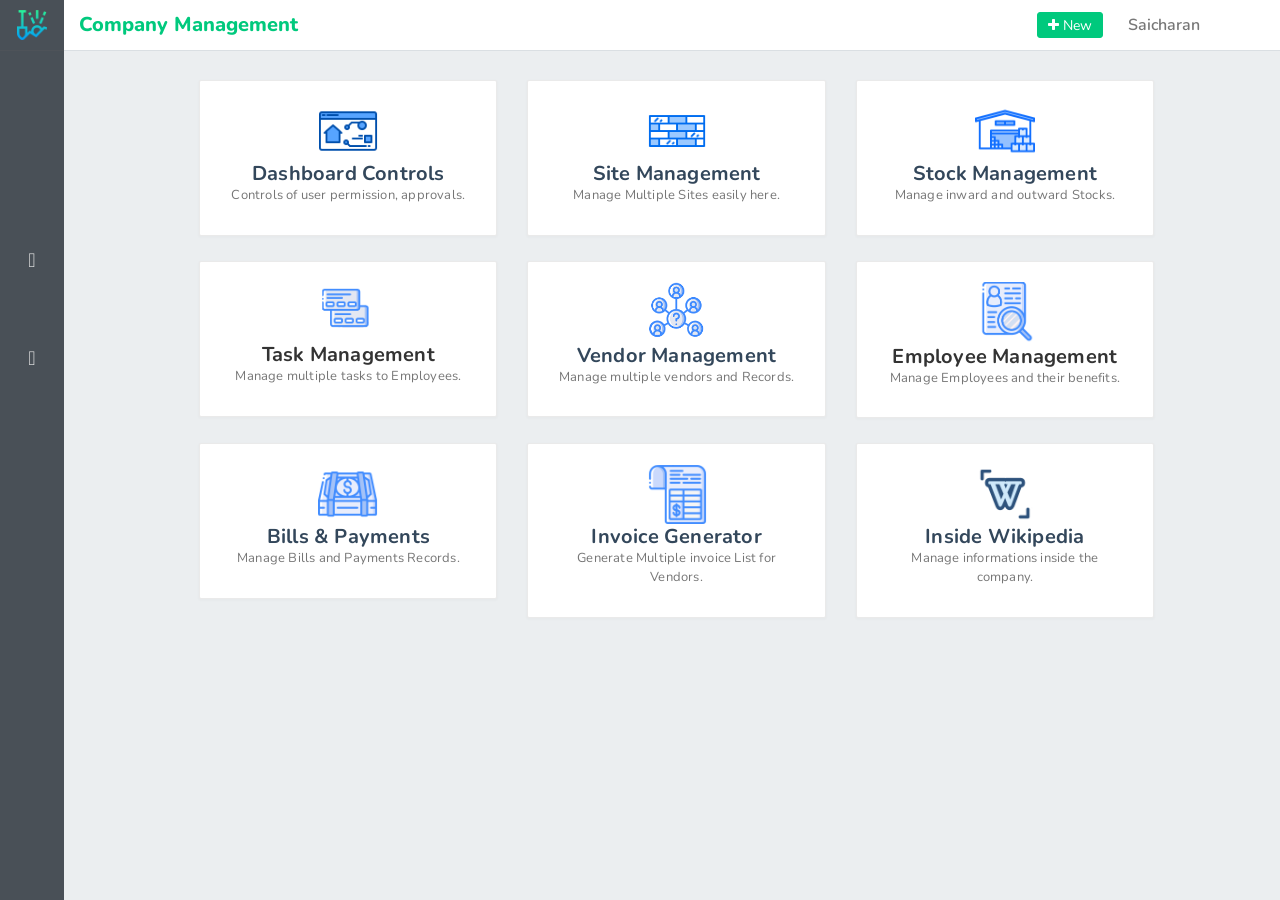
<file: company/index.html>
<!DOCTYPE html>
<html lang="en">

<head>
    <title>Proconst | A Smart Construction Management Software.</title>
    <meta charset="utf-8">
     <meta name="viewport" content="width=device-width, initial-scale=1">
    <link rel="shortcut icon" href="../assets/images/logo.png">
    <link rel="stylesheet" href="https://maxcdn.bootstrapcdn.com/bootstrap/3.4.0/css/bootstrap.min.css">
    <link rel="stylesheet" href="../assets/css/style.css">
    <script src="https://ajax.googleapis.com/ajax/libs/jquery/3.4.0/jquery.min.js"></script>
    <script src="https://maxcdn.bootstrapcdn.com/bootstrap/3.4.0/js/bootstrap.min.js"></script>
    <script src="../assets/js/fonticon.js"></script>
    <link rel="stylesheet" href="https://cdnjs.cloudflare.com/ajax/libs/font-awesome/4.7.0/css/font-awesome.min.css">
    <link href="https://fonts.googleapis.com/css?family=Nunito+Sans|Nunito:400,600,700&display=swap" rel="stylesheet">
</head>

<body>

    <nav class="navbar navbar-default navbar-fixed-top">
        <div class="container-fluid">
            <div class="navbar-header">
                <button type="button" class="navbar-toggle" data-toggle="collapse" data-target="#myNavbar">
                    <span class="icon-bar"></span>
                    <span class="icon-bar"></span>
                    <span class="icon-bar"></span> 
                </button>
                <a class="navbar-brand hidden-xs" href="#"><span>Company Management
          </span> </a>
            </div>
            <div class="collapse navbar-collapse" id="myNavbar">
                
                <ul class="nav navbar-nav navbar-right">
                    <li>
                        <div class="dropdown">
                            <button onclick="myFunction()" class="buttonnew"><i class="fa fa-plus"></i> New</button>
                        </div>
                        <div id="newsite" class="dropdown-content">
                            <a href="../add/employee.html">Add Employee</a>
                            <a href="#">Add Vendors</a>
                            <a href="#">Add Tasks</a>
                            <a href="#">Add Bills</a>
                        </div>
                    </li>
                    <li class="dropdown">
                        <a href="#" class="dropdown-toggle" data-toggle="dropdown">Saicharan</a>
                        <ul class="dropdown-menu">

                            <ul id="pro">
                                <li><a href="">Profile</a>
                                </li>
                                <li><a href="">Settings</a>
                                </li>
                                <li><a href="">logout</a>
                                </li>
                            </ul>
                        </ul>
                    </li>

                </ul>
            </div>
        </div>
    </nav>
         <div id="sidebar">
        <div class="logo">
            <img src="../assets/images/logo.png" class="shape">
        </div>
 <div class="sidebar-menu">
            <ul>
                <li class="active">
                    <center><a data-toggle="tooltip" data-placement="right" title="Analytics" href="index.html"><i class="fas fa-chart-area icons"></i>
                    </a></center>
                </li>
                <li>
                    <center><a data-toggle="tooltip" data-placement="right" title="Ticketing System" href="../sites/"><i class="fas fa-ticket-alt icons"></i>
                   </a> </center>
                </li>
                 <li>
                    <center><a data-toggle="tooltip" data-placement="right" title="Purchase Order" href="../sites/"><i class="fas fa-cash-register icons"></i>
                   </a> </center>
                </li>
                <li >
                    <center><a data-toggle="tooltip" data-placement="right" title="Inventory" href="../stocks/"><i class="fas fa-warehouse icons" ></i></a>
                    </center>
                </li>
                 <li >
                    <center><a data-toggle="tooltip" data-placement="right" title="Organization" href="../company/"><i class="fas fa-sitemap icons" ></i></a>
                    </center>
                </li>
                  <li >
                    <center><a data-toggle="tooltip" data-placement="right" title="Finance Panel" href="../company/"><i class="fas fa-percentage icons" ></i></a>
                    </center>
                </li>
                 <li >
                    <center><a data-toggle="tooltip" data-placement="right" title="Settings" href="../company/"><i class="fas fa-cog icons" ></i></a>
                    </center>
                </li>
            </ul>
        </div>
    </div>
 <div class="companydiv">
     <div class="container2">
                 <div class="row">
                                    <div class="col-md-4">
                                        <div class="compcard">
                                            <img src="../assets/images/company/website.png" class="comicon">
                                            <h4>Dashboard Controls</h4>
                                            <p>Controls of user permission, approvals.</p>
                                        </div>
                                    </div>
                                    <div class="col-md-4">
                                        <div class="compcard">
                                            <img src="../assets/images/company/wall.png" class="comicon">
                                            <h4>Site Management</h4>
                                            <p>Manage Multiple Sites easily here.</p>
                                        </div>
                                    </div>
                                    <div class="col-md-4">
                                        <div class="compcard">
                                             <img src="../assets/images/company/stock.png" class="comicon">
                                            <h4>Stock Management</h4>
                                            <p>Manage inward and outward Stocks.</p>
                                        </div>
                                    </div>
                                    <div class="col-md-4">
                                        <div class="compcard">
                                             <img src="../assets/images/company/tasks.png" class="comicon">
                                            <a href="../tmonitor/"> <h4>Task Management</h4></a>
                                            <p>Manage multiple tasks to Employees.</p>
                                        </div>
                                    </div>
                                    <div class="col-md-4">
                                        <div class="compcard">
                                              <img src="../assets/images/company/work-team.png" class="comicon">
                                            <h4>Vendor Management</h4>
                                            <p>Manage multiple vendors and Records.</p>
                                        </div>
                                    </div>
                         <div class="col-md-4">
                                        <div class="compcard">
                                            <img src="../assets/images/company/employee.png" class="comicon">
                                            <a href="../erecords/"><h4>Employee Management</h4></a>
                                            <p>Manage Employees and their benefits.</p>
                                        </div>
                                    </div>
                                <div class="col-md-4">
                                        <div class="compcard">
                                             <img src="../assets/images/company/money.png" class="comicon">
                                            <h4>Bills & Payments</h4>
                                            <p>Manage Bills and Payments Records.</p>
                                        </div>
                                    </div>
                         <div class="col-md-4">
                                        <div class="compcard">
                                             <img src="../assets/images/company/invoice.png" class="comicon">
                                            <h4>Invoice Generator</h4>
                                            <p>Generate Multiple invoice List for Vendors.</p>
                                        </div>
                                    </div>
                       <div class="col-md-4">
                                        <div class="compcard">
                                             <img src="../assets/images/company/wikipedia.png" class="comicon">
                                            <h4>Inside Wikipedia</h4>
                                            <p>Manage informations inside the company.</p>
                                        </div>
                                    </div>
                                </div>
    </div>
</div>

</body>
<script>
    $(document).ready(function() {
        $('[data-toggle="tooltip"]').tooltip();
    });
</script>
<script>
    function myFunction() {
        document.getElementById("newsite").classList.toggle("show");
    }
    window.onclick = function(event) {
        if (!event.target.matches('.buttonnew')) {
            var dropdowns = document.getElementsByClassName("dropdown-content");
            var i;
            for (i = 0; i < dropdowns.length; i++) {
                var openDropdown = dropdowns[i];
                if (openDropdown.classList.contains('show')) {
                    openDropdown.classList.remove('show');
                }
            }
        }
    }
</script>


</html>
</file>
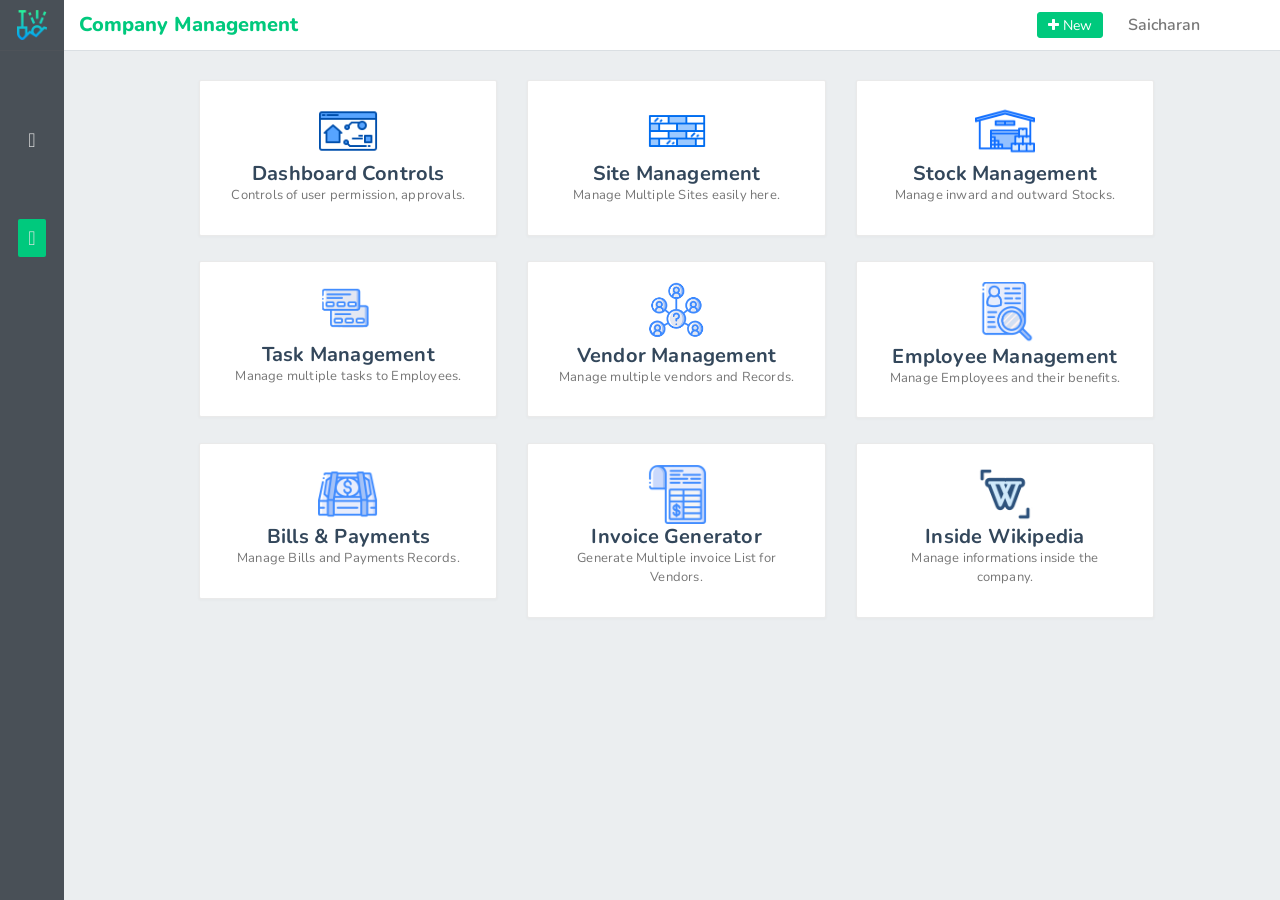
<file: sm/index.html>
<!DOCTYPE html>
<html lang="en">

<head>
    <title>Proconst | A Smart Construction Management Software.</title>
    <meta charset="utf-8">
    <link rel="shortcut icon" href="../assets/images/logo.png">
    <link rel="stylesheet" href="https://maxcdn.bootstrapcdn.com/bootstrap/3.4.0/css/bootstrap.min.css">
    <link rel="stylesheet" href="../assets/css/style.css">
    <script src="https://ajax.googleapis.com/ajax/libs/jquery/3.4.0/jquery.min.js"></script>
    <script src="https://maxcdn.bootstrapcdn.com/bootstrap/3.4.0/js/bootstrap.min.js"></script>
    <script src="../assets/js/fonticon.js"></script>
    <link rel="stylesheet" href="https://cdnjs.cloudflare.com/ajax/libs/font-awesome/4.7.0/css/font-awesome.min.css">
    <link href="https://fonts.googleapis.com/css?family=Nunito+Sans|Nunito:400,600,700&display=swap" rel="stylesheet">
</head>

<body>

    <nav class="navbar navbar-default navbar-fixed-top">
        <div class="container-fluid">
            <div class="navbar-header">
                <button type="button" class="navbar-toggle" data-toggle="collapse" data-target="#myNavbar">
                    <span class="icon-bar"></span>
                    <span class="icon-bar"></span>
                    <span class="icon-bar"></span> 
                </button>
                <a class="navbar-brand hidden-xs" href="#"><span>Company Management
          </span> </a>
            </div>
            <div class="collapse navbar-collapse" id="myNavbar">
                <ul class="nav navbar-nav navbar-right">
                    <li>
                        <div class="dropdown">
                            <button onclick="myFunction()" class="buttonnew"><i class="fa fa-plus"></i> New</button>
                        </div>
                        <div id="newsite" class="dropdown-content">
                            <a href="../add/employee.html">Add Employee</a>
                            <a href="#">Add Vendors</a>
                            <a href="#">Add Tasks</a>
                            <a href="#">Add Bills</a>
                        </div>
                    </li>
                    <li class="dropdown">
                        <a href="#" class="dropdown-toggle" data-toggle="dropdown">Saicharan</a>
                        <ul class="dropdown-menu">

                            <ul id="pro">
                                <li><a href="">Profile</a>
                                </li>
                                <li><a href="">Settings</a>
                                </li>
                                <li><a href="">logout</a>
                                </li>
                            </ul>
                        </ul>
                    </li>

                </ul>
            </div>
        </div>
    </nav>
    <div id="sidebar">
        <div class="logo">
            <img src="../assets/images/logo.png" class="shape">
        </div>
        <div class="sidebar-menu">
            <ul>
                <li>
                    <center><a data-toggle="tooltip" data-placement="right" title="Analytics" href="../index.html"><i class="fas fa-chart-area icons"></i>
                    </a></center>
                </li>
                <li>
                    <center><a data-toggle="tooltip" data-placement="right" title="Ongoing Sites" href="../sites/"><i class="fas fa-building icons"></i>
                   </a> </center>
                </li>
                <li >
                    <center><a data-toggle="tooltip" data-placement="right" title="Current Stocks" href="../stocks/"><i class="fas fa-warehouse icons" ></i></a>
                    </center>
                </li>
                 <li  class="active">
                    <center><a data-toggle="tooltip" data-placement="right" title="Company" href="../company/"><i class="fas fa-desktop icons" ></i></a>
                    </center>
                </li>
            </ul>
        </div>
    </div>
 <div class="companydiv">
     <div class="container2">
                 <div class="row">
                                    <div class="col-md-4">
                                        <div class="compcard">
                                            <img src="../assets/images/company/website.png" class="comicon">
                                            <h4>Dashboard Controls</h4>
                                            <p>Controls of user permission, approvals.</p>
                                        </div>
                                    </div>
                                    <div class="col-md-4">
                                        <div class="compcard">
                                            <img src="../assets/images/company/wall.png" class="comicon">
                                            <h4>Site Management</h4>
                                            <p>Manage Multiple Sites easily here.</p>
                                        </div>
                                    </div>
                                    <div class="col-md-4">
                                        <div class="compcard">
                                             <img src="../assets/images/company/stock.png" class="comicon">
                                            <h4>Stock Management</h4>
                                            <p>Manage inward and outward Stocks.</p>
                                        </div>
                                    </div>
                                    <div class="col-md-4">
                                        <div class="compcard">
                                             <img src="../assets/images/company/tasks.png" class="comicon">
                                            <h4>Task Management</h4>
                                            <p>Manage multiple tasks to Employees.</p>
                                        </div>
                                    </div>
                                    <div class="col-md-4">
                                        <div class="compcard">
                                              <img src="../assets/images/company/work-team.png" class="comicon">
                                            <h4>Vendor Management</h4>
                                            <p>Manage multiple vendors and Records.</p>
                                        </div>
                                    </div>
                         <div class="col-md-4">
                                        <div class="compcard">
                                            <img src="../assets/images/company/employee.png" class="comicon">
                                            <h4>Employee Management</h4>
                                            <p>Manage Employees and their benefits.</p>
                                        </div>
                                    </div>
                                <div class="col-md-4">
                                        <div class="compcard">
                                             <img src="../assets/images/company/money.png" class="comicon">
                                            <h4>Bills & Payments</h4>
                                            <p>Manage Bills and Payments Records.</p>
                                        </div>
                                    </div>
                         <div class="col-md-4">
                                        <div class="compcard">
                                             <img src="../assets/images/company/invoice.png" class="comicon">
                                            <h4>Invoice Generator</h4>
                                            <p>Generate Multiple invoice List for Vendors.</p>
                                        </div>
                                    </div>
                       <div class="col-md-4">
                                        <div class="compcard">
                                             <img src="../assets/images/company/wikipedia.png" class="comicon">
                                            <h4>Inside Wikipedia</h4>
                                            <p>Manage informations inside the company.</p>
                                        </div>
                                    </div>
                                </div>
    </div>
</div>

</body>
<script>
    $(document).ready(function() {
        $('[data-toggle="tooltip"]').tooltip();
    });
</script>
<script>
    function myFunction() {
        document.getElementById("newsite").classList.toggle("show");
    }
    window.onclick = function(event) {
        if (!event.target.matches('.buttonnew')) {
            var dropdowns = document.getElementsByClassName("dropdown-content");
            var i;
            for (i = 0; i < dropdowns.length; i++) {
                var openDropdown = dropdowns[i];
                if (openDropdown.classList.contains('show')) {
                    openDropdown.classList.remove('show');
                }
            }
        }
    }
</script>


</html>
</file>
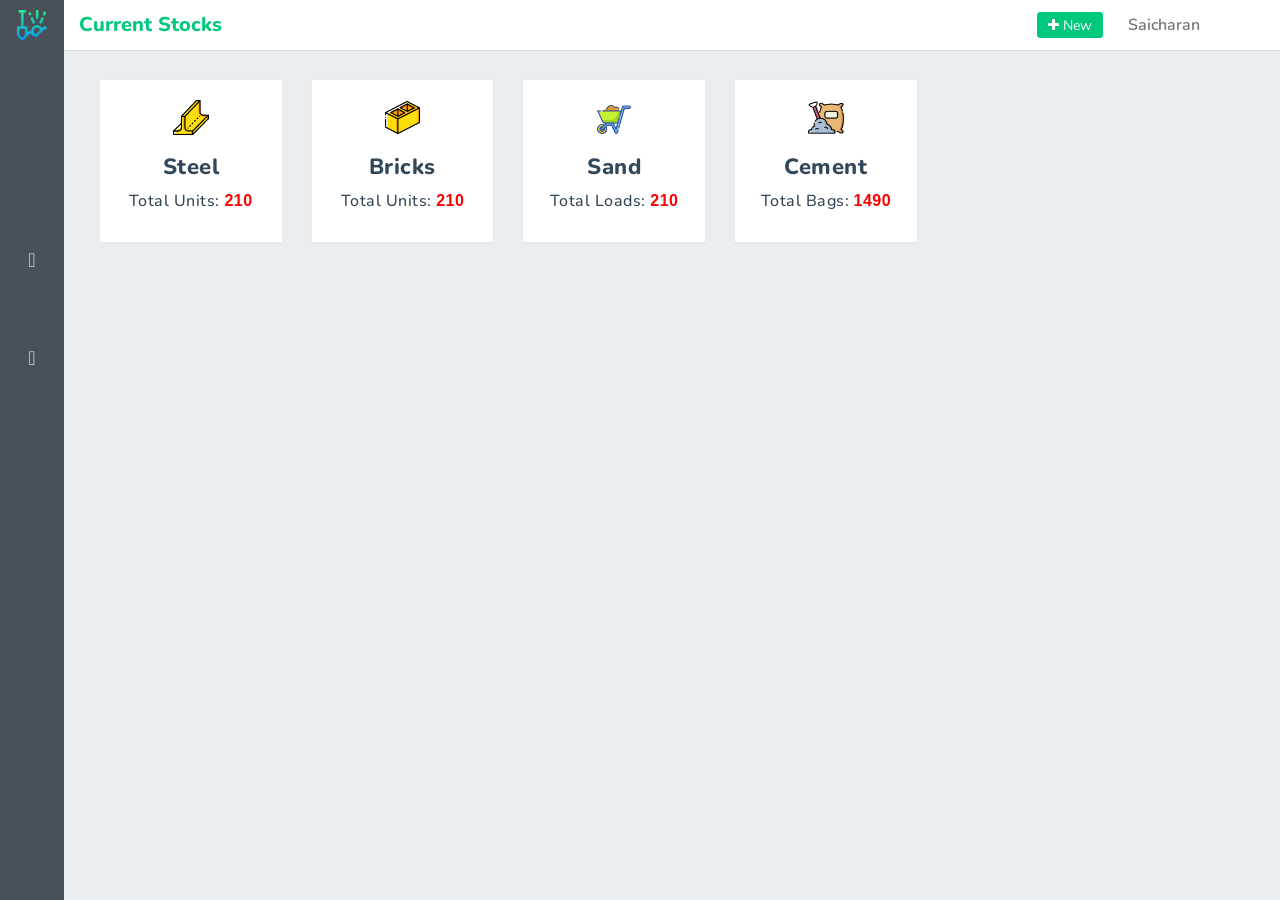
<file: stocks/index.html>
<!DOCTYPE html>
<html lang="en">

<head>
    <title>Proconst | A Smart Construction Management Software.</title>
    <meta charset="utf-8">
    <link rel="shortcut icon" href="../assets/images/logo.png">
    <link rel="stylesheet" href="https://maxcdn.bootstrapcdn.com/bootstrap/3.4.0/css/bootstrap.min.css">
    <link rel="stylesheet" href="../assets/css/style.css">
    <script src="https://ajax.googleapis.com/ajax/libs/jquery/3.4.0/jquery.min.js"></script>
    <script src="https://maxcdn.bootstrapcdn.com/bootstrap/3.4.0/js/bootstrap.min.js"></script>
    <script src="../assets/js/fonticon.js"></script>
    <link rel="stylesheet" href="https://cdnjs.cloudflare.com/ajax/libs/font-awesome/4.7.0/css/font-awesome.min.css">
    <link href="https://fonts.googleapis.com/css?family=Nunito+Sans|Nunito:400,600,700&display=swap" rel="stylesheet">
</head>

<body>

    <nav class="navbar navbar-default navbar-fixed-top">
        <div class="container-fluid">
            <div class="navbar-header">
                <button type="button" class="navbar-toggle" data-toggle="collapse" data-target="#myNavbar">
                    <span class="icon-bar"></span>
                    <span class="icon-bar"></span>
                    <span class="icon-bar"></span> 
                </button>
                <a class="navbar-brand hidden-xs" href="#"><span>Current Stocks </span> </a>
            </div>
            <div class="collapse navbar-collapse" id="myNavbar">
                <ul class="nav navbar-nav navbar-right">
                    <li>
                        <div class="dropdown">
                            <button onclick="myFunction()" class="buttonnew"><i class="fa fa-plus"></i> New</button>
                        </div>
                        <div id="newsite" class="dropdown-content">
                            <a href="#">Product</a>
                            <a href="#">Vendor</a>
                        </div>
                    </li>
                    <li class="dropdown">
                        <a href="#" class="dropdown-toggle" data-toggle="dropdown">Saicharan</a>
                        <ul class="dropdown-menu">

                            <ul id="pro">
                                <li><a href="">Profile</a>
                                </li>
                                <li><a href="">Settings</a>
                                </li>
                                <li><a href="">logout</a>
                                </li>
                            </ul>
                        </ul>
                    </li>

                </ul>
            </div>
        </div>
    </nav>
    <div id="sidebar">
        <div class="logo">
            <img src="../assets/images/logo.png" class="shape">
        </div>
 <div class="sidebar-menu">
            <ul>
                <li class="active">
                    <center><a data-toggle="tooltip" data-placement="right" title="Analytics" href="index.html"><i class="fas fa-chart-area icons"></i>
                    </a></center>
                </li>
                <li>
                    <center><a data-toggle="tooltip" data-placement="right" title="Ticketing System" href="../sites/"><i class="fas fa-ticket-alt icons"></i>
                   </a> </center>
                </li>
                 <li>
                    <center><a data-toggle="tooltip" data-placement="right" title="Purchase Order" href="../sites/"><i class="fas fa-cash-register icons"></i>
                   </a> </center>
                </li>
                <li >
                    <center><a data-toggle="tooltip" data-placement="right" title="Inventory" href="../stocks/"><i class="fas fa-warehouse icons" ></i></a>
                    </center>
                </li>
                 <li >
                    <center><a data-toggle="tooltip" data-placement="right" title="Organization" href="../company/"><i class="fas fa-sitemap icons" ></i></a>
                    </center>
                </li>
                  <li >
                    <center><a data-toggle="tooltip" data-placement="right" title="Finance Panel" href="../company/"><i class="fas fa-percentage icons" ></i></a>
                    </center>
                </li>
                 <li >
                    <center><a data-toggle="tooltip" data-placement="right" title="Settings" href="../company/"><i class="fas fa-cog icons" ></i></a>
                    </center>
                </li>
            </ul>
        </div>
    </div>
 <div class="stockdiv">

        <div class="row">
            <div class="col-md-2 col-sm-6">
                <div class="stock-card">
                    <img src="../assets/images/stocks/beam.png" class="center">
                    <h3>Steel</h3> 
                    <p>Total Units: <span>210 </span>
                    </p>
                </div>
            </div>
            <div class="col-md-2 col-sm-6">
                <div class="stock-card">
                    <img src="../assets/images/stocks/block.png" class="center">
                    <h3>Bricks</h3> 
                    <p>Total Units: <span>210 </span>
                    </p>
                </div>
            </div>
            <div class="col-md-2 col-sm-6">
                <div class="stock-card">
                    <img src="../assets/images/stocks/wheelbarrow.png" class="center">
                    <h3>Sand</h3> 
                    <p>Total Loads: <span>210 </span>
                    </p>
                </div>
            </div>
            <div class="col-md-2 col-sm-6">
                <div class="stock-card">
                    <img src="../assets/images/stocks/cement.png" class="center">
                    <h3>Cement</h3> 
                    <p>Total Bags: <span>1490 </span>
                    </p>
                </div>
            </div>
    
        </div>
    </div>


</body>
<script>
    $(document).ready(function() {
        $('[data-toggle="tooltip"]').tooltip();
    });
</script>
<script>
    function myFunction() {
        document.getElementById("newsite").classList.toggle("show");
    }
    window.onclick = function(event) {
        if (!event.target.matches('.buttonnew')) {
            var dropdowns = document.getElementsByClassName("dropdown-content");
            var i;
            for (i = 0; i < dropdowns.length; i++) {
                var openDropdown = dropdowns[i];
                if (openDropdown.classList.contains('show')) {
                    openDropdown.classList.remove('show');
                }
            }
        }
    }
</script>


</html>
</file>
<file: assets/css/style.css>
/*navbar*/
body
{
        background-color: #ebeef0;
    overflow-x: hidden;
}
/* width */
::-webkit-scrollbar {
  width: 10px;
}

/* Track */
::-webkit-scrollbar-track {
  background: #f1f1f1; 
}
 
/* Handle */
::-webkit-scrollbar-thumb {
  background: #888; 
}

/* Handle on hover */
::-webkit-scrollbar-thumb:hover {
  background: #555; 
}
.navbar-fixed-top
{
    background: #fff;
    margin: 0!important;
    position: fixed;
    top: 0;
    left: 64px;
    right: 0;
    z-index: 2;
    font-family: 'Nunito', sans-serif;
    border-bottom: 1px solid #dadfe3;
    border-top: none;
    height: 51px;
}
a {
    color: transparent;
    text-decoration: none;
}
.logo
{
    padding: 10px 0;
    border-bottom: 1px solid #4e5359    ;
    cursor: pointer;
}
.preview
{
    border: 1.5px dashed #cfcfcf;
    padding:5px 15px;
    max-width:500px;
    width:100%;
    position: fixed;
    background-color:#ffffff;
}
.preview h3{
    text-align:center !important;
}
.shape {
    display: block;
    margin-right: auto;
    margin-left: auto;
    max-width:30px;
}
.navbar-brand
{
font-size:20px;
font-weight:700;
}
.navbar-brand span
{ 
    color:#00c97d;
     font-weight:800;
}
.navbar-nav>li>a
{
  font-weight:600;
font-size:16px;
    padding:15px 25px;
    padding
}
.navbar-nav>li>a:hover{
    color:#00c97d !important;
}
.navbar-default .navbar-toggle {
    border-color: transparent;
}
.navbar-default .navbar-toggle:focus, .navbar-default .navbar-toggle:hover {
    background-color: transparent;
}
.navbar-default .navbar-nav>.open>a, .navbar-default .navbar-nav>.open>a:focus, .navbar-default .navbar-nav>.open>a:hover {
    color: #000000;
    background-color: transparent;
}
ul#pro li
{
   list-style: none;
    margin-left:-20px !important;  
      padding:8px 0px !important;
}
ul#pro li a
{
   font-family: 'Nunito', sans-serif;
    font-size:16px !important;
    cursor:pointer;
    color:#000000;
    text-decoration: none;
}
ul#pro li a:hover{
    color:#00c97d;
}

#sidebar i {
    font-size: 25px;
    color: #fff;
    padding: 5px;
    vertical-align: middle;
    line-height: 38px;
}
.container2
{
    margin-left:8%;
    margin-right:15%;
}
.container3
{
    margin-left:0%;
    margin-right:2.5%;
}
.dropdown {
  position: relative;
  display: inline-block;
   
}
.leftmargin
{
    border-left:1px solid #c9c9c9 !important;
}
.pad
{
    margin:10px;
}
.dropdown-content {
     top: 48px;
    left: 0;
    -webkit-animation-duration: .2s;
    animation-duration: .2s;
    animation-timing-function: ease-out;
  display: none;
    float: left;
    padding: 5px 0;
    margin: 2px 0 0;
    font-size: 14px;
    text-align: left;
  position: absolute;
  background-color: #ffffff;
  min-width: max-content;
  overflow: auto;
    border: 1px solid rgba(0,0,0,.15);
  z-index: 1;
}

.dropdown-content a {
  color: black;
  padding: 8px 15px;
  text-decoration: none;
  display: block;
}

.dropdown a:hover {background-color: #ddd;}

.show {display: block;}
.dropdown-menu
{
   transition: transform .3s,width .3s,height .3s,-webkit-transform .3s;
    width:100%;
    min-width: 100px;
    padding:10px;
    box-shadow: 0 0 50px rgba(0,0,0,.10);
}
.dropdown-menu>li>a {
    display: block;
    padding: 10px 20px;
    clear: both;
    font-size:16px;
    font-weight: 400;
    line-height: 1.42857143;
    color: #333;
    white-space: nowrap;
}
ul.nav li.dropdown:hover > ul.dropdown-menu {
    display: block;    
 z-index: 300;
    left: -10%;
    top: 50px;
    margin-left:60px;
    border:none;
    opacity: 1;
    font-size:16px;
    -ms-transform: translateX(-50%) translateY(0);
    transform: translateX(-50%) translateY(0);
    max-height: none;
    overflow: visible;
}
.dropdown-menu:before {
     content: '';
    position: absolute;
    width: 14px;
    height: 0;
    border: 7px solid transparent;
    border-bottom: 7px solid #fff;
    top: -14px;
    left: 60%;
    -ms-transform: translateX(-50%);
    transform: translateX(-50%);
}

.dropdown-menu:after {
    content: '';
    position: absolute;
    width: 14px;
    height: 0;
    border: 7px solid transparent;
    border-bottom: 7px solid #fff;
    top: -14px;
    left: 60%;
    -ms-transform: translateX(-50%);
    transform: translateX(-50%);
}

/*navbar ended*/

/*sidebar*/
#sidebar {
    background: #495057 ;
    z-index: 881;
    width: 64px;
    height: 100vh!important;
    position: fixed;
    top: 0;
    left: 0;
}
.main-wrapper {
    position: absolute;
    left: 66px;
    right: 0;
    bottom: 0;
    top: 51px;
    overflow: auto;
    background-color: #ebeef0;
    min-width: 800px;
}
.sidebar-menu ul li
{
    text-align: center;
    position: relative !important;
    margin: 20px 0;
    margin-left:-40px;
}
#sidebar .icons {
    font-size: 20px;
    color: #e6e6e6;
    border-radius:2px;
    padding:0px 10px;
    display: inline-block;
}
.icons:hover
{
    background-color: #57595b;
    padding:5px 10px;
}
#sidebar .sidebar-menu li active, #sidebar .sidebar-menu li.active .icons {
    background-color: #00c97d;
    padding:0px 10px;
}

.sidebar-menu ul li:first-child
{
    padding-top:10px;
}

/*sidebar ended*/

/*buttons*/
.buttonadd {
  background-color:#00c97d; 
  border: none;
   margin-top:8px;
  color: white;
  padding: 5px 10px;
  text-align: center;
  text-decoration: none;
  display: inline-block;
  font-size: 17px;
    font-weight:700;
}
.addbutton {
  background-color:#00c97d; 
  border: none;
   margin-top:8px;
  color: white;
  padding: 5px 10px;
  text-align: center;
  text-decoration: none;
  display: inline-block;
  font-size: 15px;
    font-weight:400;
}
.featurebutton {
  background-color:#ffffff; 
  border-radius:2px;
   margin:4px 0px;
    border: 1px solid #e7e7e7;
  color: black;
  padding: 5px 10px 5px 5px;
  text-align: center;
font-family: 'Nunito', sans-serif;
  text-decoration: none;
  display: inline-block;
  font-size: 12.5px;
    font-weight:600;
}
.exportbutton
{
    background-color:#ffffff; 
  border-radius:2px;
   margin:0px 0px 2px 0px;
    margin-right:5px;
    border: 1px solid #e7e7e7;
  color: black;
  padding: 8px 10px;
  text-align: center;
font-family: 'Nunito', sans-serif;
  text-decoration: none;
  display: inline-block;
  font-size: 12.5px;
    font-weight:600;
}
.buttonnew {
  background: #00c97d;
    color: #fff!important;
    border: 1px solid #00c97d;
    padding: 5px 10px;
    border-radius:3px;
    line-height: 13px;
    margin-left: 10px;
    margin-top: 12px;
    -webkit-font-smoothing: initial!important;
}
.buttonedit
{
padding:2px 10px; 
    background-color: white;
    border: 1px solid #00c97d; 
}
.activestatus, .openedstatus {
    border: 1px solid #58c989;
    background-color: #f2fff8;
    color: #58c989;
    font-size: 12px;
    border-radius: 2px;
    padding: 1px 3px;
    display: inline-block;
    min-width: 58px;
    text-align: center;
}

.pausedstatus, .pendingstatus {
    border: 1px solid #FFDCA7;
    background-color: #FFF9F0;
    color: #FF9D00;
    font-size: 12px;
    border-radius: 2px;
    padding: 1px 3px;
    display: inline-block;
    min-width: 58px;
    text-align: center;
}
.endedstatus, .closedstatus
{
  border: 1px solid #ffa8b2;  
  background-color: #fff2f6;
    color: #ff0026;
    font-size: 12px;
    border-radius: 2px;
    padding: 1px 3px;
    display: inline-block;
    min-width: 58px;
    text-align: center;  
}

/*button ended*/

/*icon sizes*/
.smallicon
{
    margin:2px 5px;
    max-width:10px;
}
.smallimg
{
  max-width:150px;  
}
.smallest
{
  font-size:12px; 
}
/*icon sizes ended*/

#features
{
  margin:8px 10px;  
}
.right
{
    float:right;
}

/*Tooltip css*/

.tooltip-inner {
    min-width: max-content;
    width:100% !important;
    padding:5px;
    color: #fff;
    margin-left:-8px;
    font-size:14px;
     font-family: 'Nunito', sans-serif;
    background-color: #000;
    border-radius: 4px;
}
.tooltip.right .tooltip-arrow {
    top: 50%;
    left:-9%;
    margin-top: -5px;
    border-width: 5px 5px 5px 0;
    border-right-color: #000;
}
/*tooltip ended*/


/*Preloader*/

#preloader {
  position: fixed;
  top: 0;
  left: 0;
  right: 0;
  bottom: 0;
  background-color: #fff;
  /* change if the mask should have another color then white */
  z-index: 99;
  /* makes sure it stays on top */
}

#preloaderdiv {
  width: 200px;
  height: 200px;
  position: absolute;
  left: 50%;
  top: 50%;
  background-image: url(../images/loader.gif);
  background-repeat: no-repeat;
  background-position: center;
  margin: -100px 0 0 -100px;
  /* is width and height divided by two */
}


/*preloader ended*/

.center {
    display: block;
    margin-left: auto;
    margin-right: auto;
    width: 25%;
}
.main
{
    margin-top:50px;
    padding:20px;
    right: 0;
    bottom: 0;
    top: 51px;
    margin-left:64px;
    overflow: auto;
    background-color: #ebeef0;
     font-family: 'Nunito', sans-serif;  
    min-width: 800px;
}
.sitesdiv, .stockdiv, .companydiv, .employeediv
{
   margin-top:50px;
    margin-left:80px;
    padding:20px;
    width:100%;
    right: 0;
    bottom: 0;
    top: 51px;
    overflow: auto;
    background-color: #ebeef0;
    color:#33475B;
     font-family: 'Nunito', sans-serif;  
    min-width: 800px;
}
.erecdiv
{
   margin-top:50px;
    padding:20px;
    margin-left:80px;
    width:100%;
    right: 0;
    bottom: 0;
    top: 51px;
    overflow: auto;
    background-color: #ebeef0;
     font-family: 'Nunito', sans-serif;  
    min-width: 800px;
}
.ticketdiv, .porderdiv
{
 margin-top:-5px !important;
    margin-left:63px;
    padding:5px 20px;
    width:100%;
    right: 0;
    bottom: 0;
    top: 51px;
    overflow: auto;
    background-color: #ebeef0;
    color:#33475B;
     font-family: 'Nunito', sans-serif;  
    min-width: 800px;   
}
.site-card, .stock-card{
    background-color: #fff;
    border-radius: 0px;
    padding:20px 20px;
    margin-top:10px;
     width:100%;
    position: relative;
    box-shadow: 0 1px 2px 1px rgba(24,24,24,.02);
    cursor: pointer;
}
.pcard
{
 background-color: #fff;
    border-radius: 0px;
    padding:20px 20px;
    margin-top:10px;
    margin-left:-15px;
     width:100%;
    position: relative;
    box-shadow: 0 1px 2px 1px rgba(24,24,24,.02);
    cursor: pointer;   
}
.spancolor
{
    color:#ff0000;
}
.medimage
{
    max-width:400px;
    max-height:200px;
    width:100% !important;
}
.middle
{
    display:inline;
    float:right !important;
    position:fixed;
    margin-top:20%;
}
.filters
{
    position:fixed;
    max-width: 200px;
    padding:10px;
    max-height:100vh;
    height:100%;
    background-color:#f9f9f9;
     border-left: 1px solid #dadfe3;
}
.bottombar
{
    margin-top:50px;
    margin-left:50px;
    min-width: 1200px !important;
    width:100%;
    padding: 7px 0;
    border-bottom: 1px solid #f2f2f2;
    background-color: #f9f9f9;
    height: 48px;
    font-size: 14px;
    cursor: default;
    color: rgba(0,0,0,.87);
    letter-spacing: 1px;
}
.navbar-right
{
    margin-right:40px !important;
}
.ticketbar
{
    margin-top:50px;
    margin-left:50px;
    min-width: 1200px !important;
    width:100%;
    padding: 7px 0;
    border-bottom: 1px solid #f2f2f2;
    background-color: #f9f9f9;
    height: 48px;
    font-size: 14px;
    cursor: default;
    color: rgba(0,0,0,.87);
    letter-spacing: 1px;
}
.botnav>li>a
{
    font-family: 'Nunito', sans-serif; 
    font-weight:600;
    color: rgba(0,0,0,.54);
    letter-spacing: 0.2px;
    line-height:20px;
}
.nav>li>a:focus, .nav>li>a:hover {
    text-decoration: none;
    background-color: transparent;
}
.botnav
{
    margin-top:-10px;
    padding:0px 15px;
}
.botnav a:hover{
   color:#00c97d;
}
.botnav li.active{
     border-bottom:2px solid #00c97d;
}
.comicon
{
    max-width:60px;
     display: block;
    margin-left: auto;
    margin-right: auto;
}
.site-card h3, .stock-card h3{
    font-weight:800;
    text-align: center;
    font-size:22px;
    font-family: 'Nunito', sans-serif;
    letter-spacing: 0.5px;
}
.employeediv h3
{
     font-weight:800;
    text-align: left;
    font-size:22px;
    font-family: 'Nunito', sans-serif;
    letter-spacing: 0.5px;
}
.site-card p, .stock-card p, .filters h4{
    font-weight:500;
    text-align: center;
    font-size:16px;
   font-family: 'Nunito', sans-serif;
    letter-spacing: 0.5px;
}
.stock-card p span {
    font-weight: 700;
    text-align: center;
    font-size: 16px;
    font-family: 'Open Sans', sans-serif;
    letter-spacing: 0.5px;
    color: red;
}
.preview p{
    font-weight:600;
    text-align: left;
    padding:10px 0px;
    font-size:16px;
   font-family: 'Nunito', sans-serif;
    letter-spacing: 0.5px;
}
.fa-plus-square {
    float: center !important;
    font-size: 50px !important;
    color: #00c97d;
    padding-top: 29%;
    padding-left: 43%;
}
.nopadding {
   padding: 2px !important;
   margin: 0px;
}
.main h3
{
  font-family: 'Nunito', sans-serif;  
    font-weight:700;
    color:#33475B;
    font-size:26px;
}
.main p
{
    font-size:16px;
    color:#33475B;
    color: rgba(0,0,0,.54);
}
input[type=text], input[type=email], input[type=password], input[type=number]  {
    width: 80%;
    padding: 12px 20px;
    min-height: 45px;
    margin: 8px 0;
    color: #000000;
    border: 1px solid #DBDFE3;
    box-sizing: border-box;
    background-color: #ffffff;
    font-family: 'Nunito', sans-serif;
}
input[type=checkbox]
{
   border: 1px solid #DBDFE3;
    box-sizing: border-box;
    padding:5px;
    background-color: #ffffff !important;
    font-family: 'Nunito', sans-serif; 
}
.controls {
    margin-top: 10px;
    border: 1px solid transparent;
    background-color: #E2E2E2;
    box-sizing: border-box;
    -moz-box-sizing: border-box;
    height: 40px;
    outline: none;
    font-family: 'Nunito', sans-serif;
}
.editcontrol
{
     margin-top: 10px;
    border: none !important;
    background-color:transparent;
    box-sizing: border-box;
    -moz-box-sizing: border-box;
    height: 10px !important;
    outline: none;
    font-family: 'Nunito', sans-serif;
}
.editedcontrol
{
    width:80% !important;
     margin-top: 10px;
    border: none !important;
    background-color:transparent;
    box-sizing: border-box;
    -moz-box-sizing: border-box;
    height: 10px !important;
    outline: none;
    font-family: 'Nunito', sans-serif;
}
.selectit {
    width: 80%;
    min-height: 45px;
    padding: 12px 20px;
    margin: 8px 0;
   font-family: 'Nunito', sans-serif;
 border: 1px solid #DBDFE3;
    box-sizing: border-box;
    background-color: #ffffff;
}
.filterselect {
    width: 100%;
    min-height: 10px;
    padding: 5px 10px;
    margin: 8px 0;
    font-family: 'Nunito', sans-serif;
    border: 1px solid #DBDFE3;
    box-sizing: border-box;
    background-color: #ffffff;
}
.purchaseselect {
    width: 100%;
    min-height: 10px;
    padding: 5px 10px;
    margin: 8px 0;
    font-family: 'Nunito', sans-serif;
    border: 1px solid #DBDFE3;
    box-sizing: border-box;
    background-color: #ffffff;
}
.purchaseinput  {
    width: 100% !important;
    padding: 10px 20px !important;
    min-height: 40px !important;
    margin: 8px 0;
    color: #000000;
    border: 1px solid #DBDFE3;
    box-sizing: border-box;
    background-color: #ffffff;
    font-family: 'Nunito', sans-serif;
}
.textarea {
    width: 80%;
    padding: 12px 20px;
    min-height: 45px;
    margin: 8px 0;
    min-height: 100px;
    color: #000000;
    border: 1px solid #DBDFE3;
    box-sizing: border-box;
    background-color: #ffffff;
}
.ticketinput
{
 width: 100%;
    min-width:200px;
    min-height: 20px !important;
    padding: 8px 20px !important;
    margin: 8px 0;
   font-family: 'Nunito', sans-serif;
 border: 1px solid transparent !important;
    box-sizing: border-box;
    background-color: #ffffff;   
}
.dot {
  height: 10px;
  width: 10px;
  background-color: #FFBF00;
  border-radius: 50%;
  display: inline-block;
}
.full
{
    width:80%;
}
.extrafull
{
    width:100%;
}
label {
    display: inline-block;
    max-width: 100%;
   margin-top:10px;
    font-size:13px;
    margin-bottom: 0;
    font-weight: 700;
}
.pcard p span
{
    color:#00C97D;
}
.pcard p
{
    font-weight:800;
     font-family: 'Nunito', sans-serif;
    line-height:20px;
}
.top
{
    margin-top:20px;
}
.newcard {
    margin-top:10px;
    background-color: #fff;
    border-radius: 2px;
    padding: 20px 25px;
    position: relative;
    border:1px solid #cfcfcf;
    box-shadow: 0 1px 2px 1px rgba(24,24,24,.02);
    margin-bottom: 15px;
    cursor: pointer;
}
.metricscard  {
    background-color: #fff;
    border-radius: 2px;
    padding: 20px 25px;
    position: relative;
    border:1px solid #cfcfcf;
    box-shadow: 0 1px 2px 1px rgba(24,24,24,.02);
    margin-bottom: 2px;
    cursor: pointer;
}
.compcard, .taskcard
{
   margin-top:10px;
    background-color: #fff;
    border-radius: 2px;
    padding: 20px 25px;
    text-align: center;
    position: relative;
    border:1px solid #eaeaea;
    box-shadow: 0 1px 2px 1px rgba(24,24,24,.02);
    margin-bottom: 15px;
    cursor: pointer;  
}
.compcard a
{
    text-decoration: none;
    color:#333333;
}
.newcard h4, .compcard h4
{
 font-family: 'Nunito', sans-serif;   
 font-size:20px;
     letter-spacing: 0.2px;   
    margin: 0;
    font-weight: 700;
    line-height: 25px;
}
.taskcard h4
{
 font-family: 'Nunito', sans-serif;   
 font-size:22px;
     letter-spacing: 0.2px;   
    margin: 0;
    margin-bottom:20px;
    font-weight: 700;
    line-height: 25px;
    color:#00c97d;
}
.newcard p, .compcard p
{
    font-size:13px;
    letter-spacing: 0.2px;
    color: rgba(0,0,0,.54);
}
.metricscard p
{
   font-family: 'Nunito', sans-serif;   
 font-size:18px;
     letter-spacing: 0.2px;   
    margin: 0;
    margin-bottom:20px;
    font-weight: 700;
    line-height: 25px;
    color:#000; 
}
.metricscard h3
{
 font-family: 'Nunito', sans-serif;   
 font-size:26px;
     letter-spacing: 0.2px;   
    margin: 0;
    font-weight: 700;
    line-height: 25px;
    color:#00c97d;   
}
.newcard h4:hover
{
   color:#00c97d; 
}
.compcard h4:hover
{
   color:#00c97d; 
}
.static
{
    position:fixed;
}
.lesstop
{
    margin-top:-10px;
}
<!--chartcss-->





<!--datatables-->
table {
    background-color: transparent;
    width: 100%;
    max-width: 100%;
}
table {
    border-collapse: collapse;
    border-spacing: 0;
}
.tickettable
{
    max-width:1200px;
    width:100% !important;
}
.tickettable td
{
    border:1px solid #f4f4f4;
}
.table
{
    background-color:#ffffff !important;
          max-width:1200px;
       width:100% !important;
}
#tickettable
{
     border-collapse: collapse;
     width: 100%;
      margin-top:40px;
     font-family: 'Nunito', sans-serif;
    font-size:14px;
     letter-spacing: 0.2px;
}
.purchaseright
{
    float:right;
    margin-top:20px;
    margin-left:50px;
}
#tickettable td
{
    padding:2px 10px;
    text-align: left;
    letter-spacing:0.5px;
     color:#000;
     line-height:22px;
    border:1px solid #f4f4f4;
    font-size:13px;
    font-weight:500;
 font-family: 'Nunito', sans-serif; 
}
#tickettable th
{
    background-color:#ebeef0 !important;
    padding:8px 10px;
    text-align: left;
    letter-spacing:0.5px;
     color:#000;
     line-height:22px;
    border:1px solid #f4f4f4;
    font-size:14px;
    font-weight:700;
 font-family: 'Nunito', sans-serif; 
}
  #myTable {
    border-collapse: collapse;

    width: 100%;
      margin-top:40px;
     font-family: 'Nunito', sans-serif;
    font-size:14px;
     letter-spacing: 0.2px;
  }
th {
    cursor: pointer;
    text-align: left;
    font-size: 14px;
    line-height:22px;
    letter-spacing: 0.5px;
    max-width:min-content;
    padding:10px;
    white-space: nowrap;
    color: #183247;
     font-family: 'Nunito', sans-serif;
    background-color: #F7F9FA;
}

  .first
{
    border:none !important;
}
.floatright
{
    float:right !important;
}
.drivetab td:first-child
{
padding-top:30px;
}
.table-user-information > tbody > tr > td:first-child {
    text-align:left;
    font-weight:600;
}
#myTable tr
{
    background-color:#ffffff;
}
 #myTable td {
     padding:10px;
    text-align: left;
    letter-spacing:0.5px;
     color:#000;
     line-height:22px;
    font-size:13px;
    font-weight:500;
 font-family: 'Nunito', sans-serif;
  }
.addcontrol input[type=text]  {
    width: 100%;
    padding: 5px 20px;
    min-height: 20px;
    margin: 8px 0;
    color: #000000;
    border: 1px solid #DBDFE3;
    box-sizing: border-box;
    background-color: #e4e4e4;
    font-family: 'Nunito', sans-serif;
}
.addcontrol input[type=number]
{
    width: 100%;
    padding: 5px 20px;
    min-height: 20px;
    margin: 8px 0;
    color: #000000;
    border: 1px solid #DBDFE3;
    box-sizing: border-box;
    background-color: #e4e4e4;
    font-family: 'Nunito', sans-serif; 
}
.totaltable input[type=number]
{
 width: 100%;
    padding: 5px 20px;
    min-height: 20px;
    margin: 8px 0;
    color: #000000;
    border: 1px solid #DBDFE3;
    box-sizing: border-box;
    background-color: #ffffff;
    font-family: 'Nunito', sans-serif;
}    

#tickettable input[type=text], input[type=email], input[type=password], input[type=number] {
    width: 100%;
    padding: 5px 20px;
    min-height: 20px;
    margin: 8px 0;
    color: #000000;
    border: 1px solid #DBDFE3;
    box-sizing: border-box;
    background-color: #ffffff;
    font-family: 'Nunito', sans-serif;
}
  
.hidetext { -webkit-text-security: none; }
.hidetext { -webkit-text-security: circle; }
.hidetext { -webkit-text-security: square; }
  #myTable tr {
    border-bottom: 1px solid #f2f2f2;
  }
 
  <!--tab-panel-->

  .tabbable-panel {
    border:1px solid #eee;
       background-color: #ffffff;
    padding: 10px;
  }

  /* Default mode */
  .tabbable-line > .nav-tabs {
    border: none;
    margin: 0px;
  }
  .tabbable-line > .nav-tabs > li {
    margin-right: 2px;
    font-size:15px;
   font-family: 'Nunito', sans-serif;
  }
  .tabbable-line > .nav-tabs > li > a {
    border: 0;
    margin-right: 0;
    color: #737373;
  }
  .tabbable-line > .nav-tabs > li > a > i {
    color: #a6a6a6;
  }
  .tabbable-line > .nav-tabs > li.open, .tabbable-line > .nav-tabs > li:hover {
    border-bottom: 4px solid #fbcdcf;
  }
  .tabbable-line > .nav-tabs > li.open > a, .tabbable-line > .nav-tabs > li:hover > a {
    border: 0;
    background: none !important;
    color: #333333;
  }
  .tabbable-line > .nav-tabs > li.open > a > i, .tabbable-line > .nav-tabs > li:hover > a > i {
    color: #a6a6a6;
  }
  .tabbable-line > .nav-tabs > li.open .dropdown-menu, .tabbable-line > .nav-tabs > li:hover .dropdown-menu {
    margin-top: 0px;
  }
  .tabbable-line > .nav-tabs > li.active {
    border-bottom: 4px solid #f3565d;
    position: relative;
  }
  .tabbable-line > .nav-tabs > li.active > a {
    border: 0;
    color: #333333;
  }
  .tabbable-line > .nav-tabs > li.active > a > i {
    color: #404040;
  }
  .tabbable-line > .tab-content {
    margin-top: -3px;
    background-color: #fff;
    border: 0;
    border-top: 1px solid #eee;
    padding: 15px 0;
  }
  .portlet .tabbable-line > .tab-content {
    padding-bottom: 0;
  }
  
  .table-user-information > tbody > tr > td {
    border-top: 0;
    padding:8px 5px;
}
<!--modal-css-->


  .modal.left .modal-dialog,
	.modal.right .modal-dialog {
		position: fixed;
		margin: auto;
		width: 400px;
        height:auto;
		-webkit-transform: translate3d(0%, 0, 0);
		    -ms-transform: translate3d(0%, 0, 0);
		     -o-transform: translate3d(0%, 0, 0);
		        transform: translate3d(0%, 0, 0);
	}

	.modal.left .modal-content,
	.modal.right .modal-content {
		height: 100%;
		overflow-y: auto;
	}
	
	.modal.left .modal-body,
	.modal.right .modal-body {
		padding: 15px 15px 80px;
	} 
/*Right*/
	.modal.right.fade .modal-dialog {
		right: -400px;
		-webkit-transition: opacity 0.3s linear, right 0.3s ease-out;
		   -moz-transition: opacity 0.3s linear, right 0.3s ease-out;
		     -o-transition: opacity 0.3s linear, right 0.3s ease-out;
		        transition: opacity 0.3s linear, right 0.3s ease-out;
	}
	
	.modal.right.fade.in .modal-dialog {
		right: 0;
	}
.title
{
    font-weight:800;
    font-size:22px;
}
/* ----- MODAL STYLE ----- */
	.modal-content {
		border-radius: 0;
		border: none;
         font-family: 'Nunito', sans-serif;
	}

	.modal-header {
		border-bottom-color: #EEEEEE;
		background-color:#00a861 !important;
        font-weight:700;
        color:#ffffff;
	}

/* ----- v CAN BE DELETED v ----- */

.task-list {
width: 250px;
float: left;
margin: 0 5px;
background-color: #e3e3e3;
min-height: 240px;
  font-family: 'Nunito', sans-serif;
border-radius: 10px;
padding-bottom: 15px;
}
.task-list input, .task-list textarea {
width: 240px;
margin: 1px 5px;
}
.task-list input {
height: 30px;
}
.task-list input[type="button"] {
width: 100px;
margin: 5px;
}
.todo-task {
background-color: #fff;
 border:1px solid #eaeaea;
 font-family: 'Nunito', sans-serif;
    z-index:1;
margin: 5px;
padding: 10px;
}
.todo-task > .task-header {
font-weight: 800;
    font-size:20px;
    text-align:center;
}
.todo-task > .task-date {
    font-size:12px;
    letter-spacing: 0.2px;
    font-weight:600;
    color:#ff0000;
    text-align:center;
}
.todo-task > .task-description {
    margin-top:10px;
font-size: 14px;
letter-spacing:0.2px;
    text-align:left;
}
#todo-form h3
{
    font-size:24px;
   font-family: 'Nunito', sans-serif;
    font-weight:600;
    text-align:left;
}
































/*
@media screen and (max-width: 1081px) { 
 
   body
    {
        display:none;
        background-color:#f4f4f4;
    }
    
    html
    {
        background-color:#f4f4f4;
        content: "Sorry this content cannot be viewed in Tablets or Mobile Phones."
    }
    
}
*/
</file>
